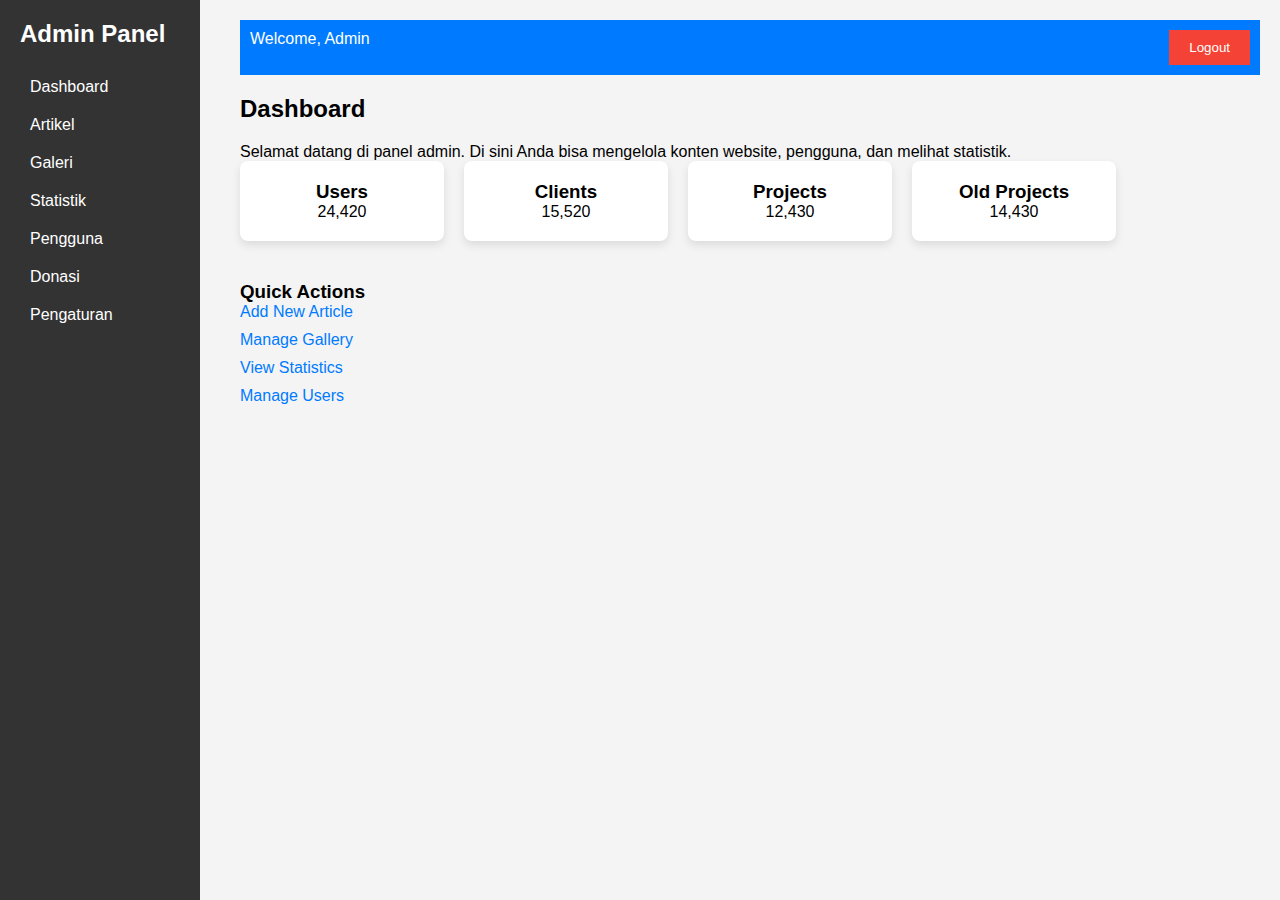
<file: halaman_admin/admin.html>
<!DOCTYPE html>
<html lang="en">
<head>
  <meta charset="UTF-8">
  <meta name="viewport" content="width=device-width, initial-scale=1.0">
  <title>Admin Dashboard</title>
  <link rel="stylesheet" href="admin.css">
</head>
<body>
  <!-- Sidebar Menu -->
  <div class="sidebar">
    <div class="logo">
      <h2>Admin Panel</h2>
    </div>
    <ul>
      <li><a href="#">Dashboard</a></li>
      <li><a href="#">Artikel</a></li>
      <li><a href="#">Galeri</a></li>
      <li><a href="#">Statistik</a></li>
      <li><a href="#">Pengguna</a></li>
      <li><a href="#">Donasi</a></li>
      <li><a href="#">Pengaturan</a></li>
    </ul>
  </div>

  <!-- Main Content -->
  <div class="main-content">
    <!-- Top Bar -->
    <div class="top-bar">
      <span>Welcome, Admin</span>
      <button>Logout</button>
    </div>

    <!-- Dashboard Section -->
    <div class="dashboard">
      <h2>Dashboard</h2>
      <p>Selamat datang di panel admin. Di sini Anda bisa mengelola konten website, pengguna, dan melihat statistik.</p>

      <!-- Statistics Section -->
      <div class="statistics">
        <div class="stat-card">
          <h3>Users</h3>
          <p>24,420</p>
        </div>
        <div class="stat-card">
          <h3>Clients</h3>
          <p>15,520</p>
        </div>
        <div class="stat-card">
          <h3>Projects</h3>
          <p>12,430</p>
        </div>
        <div class="stat-card">
          <h3>Old Projects</h3>
          <p>14,430</p>
        </div>
      </div>

      <!-- Quick Links Section -->
      <div class="quick-links">
        <h3>Quick Actions</h3>
        <ul>
          <li><a href="#">Add New Article</a></li>
          <li><a href="#">Manage Gallery</a></li>
          <li><a href="#">View Statistics</a></li>
          <li><a href="#">Manage Users</a></li>
        </ul>
      </div>

    </div>
  </div>

  <script src="admin.js"></script>
</body>
</html>
</file>
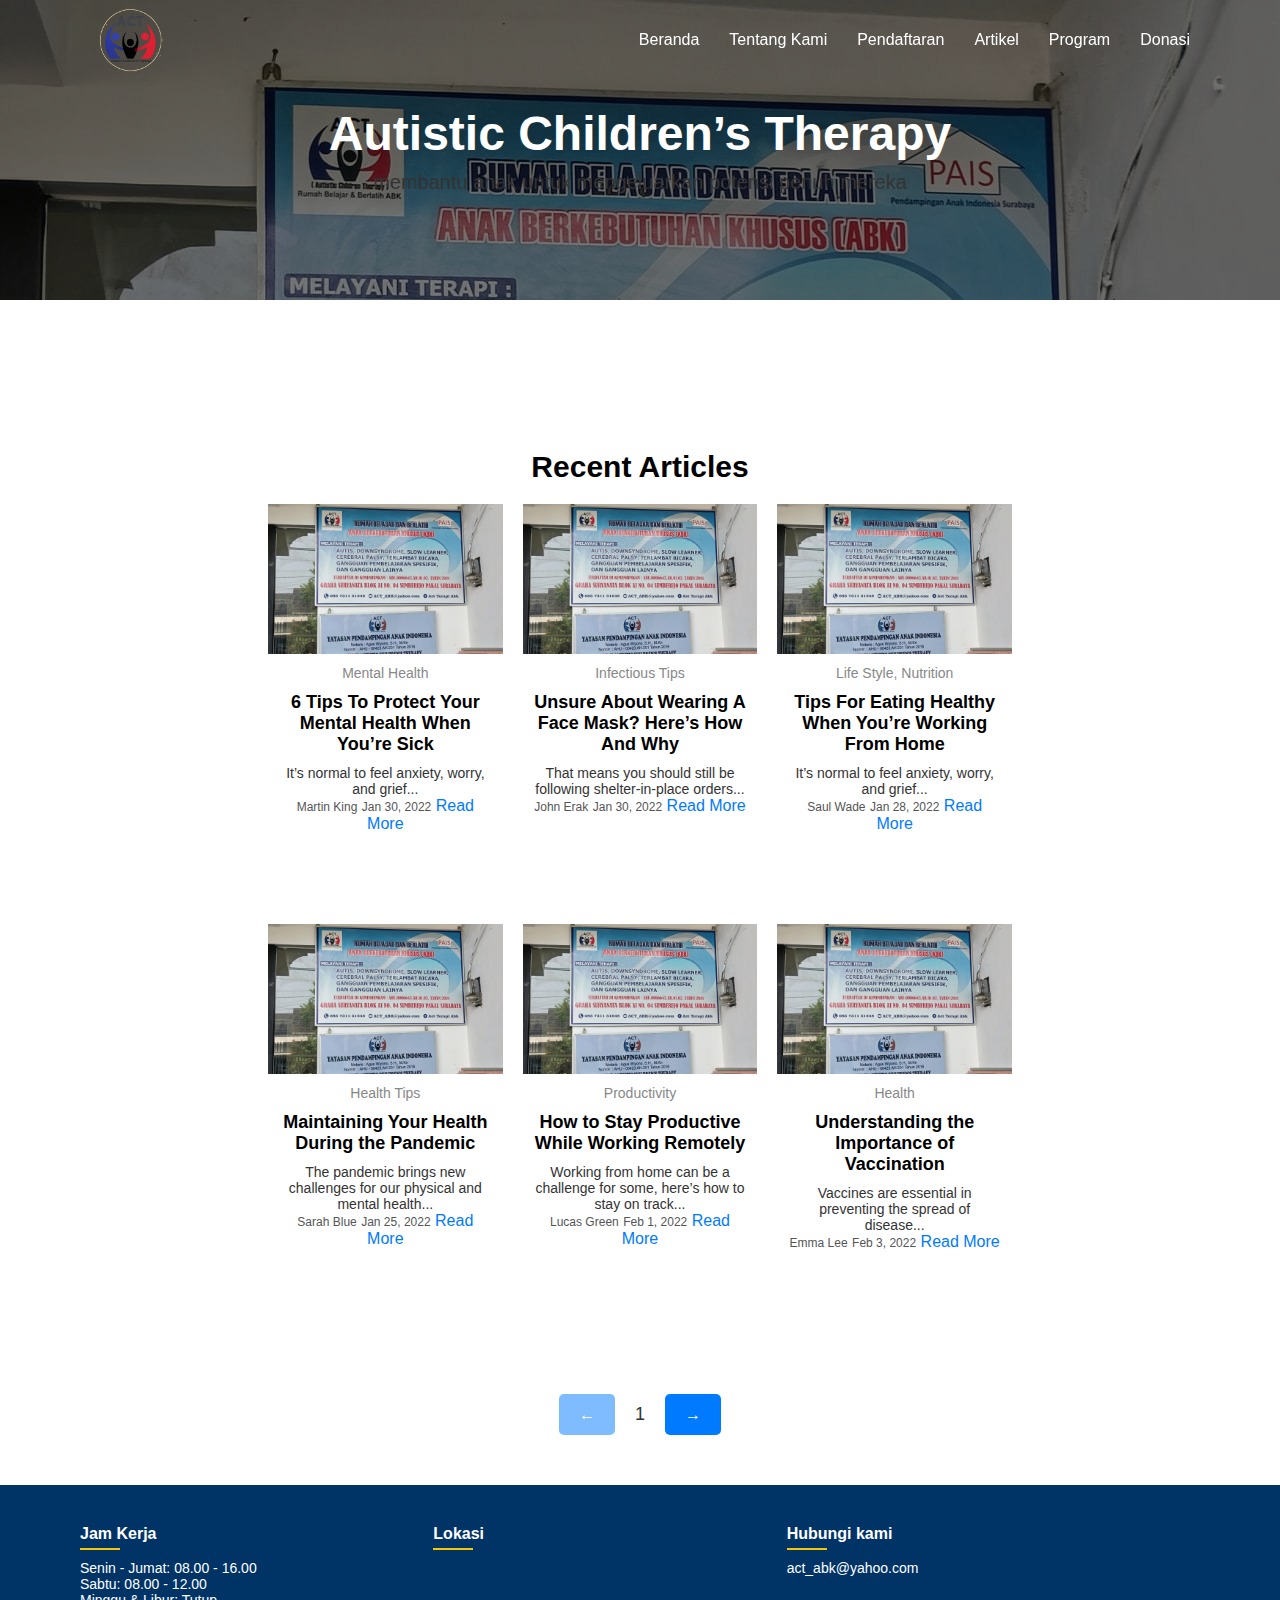
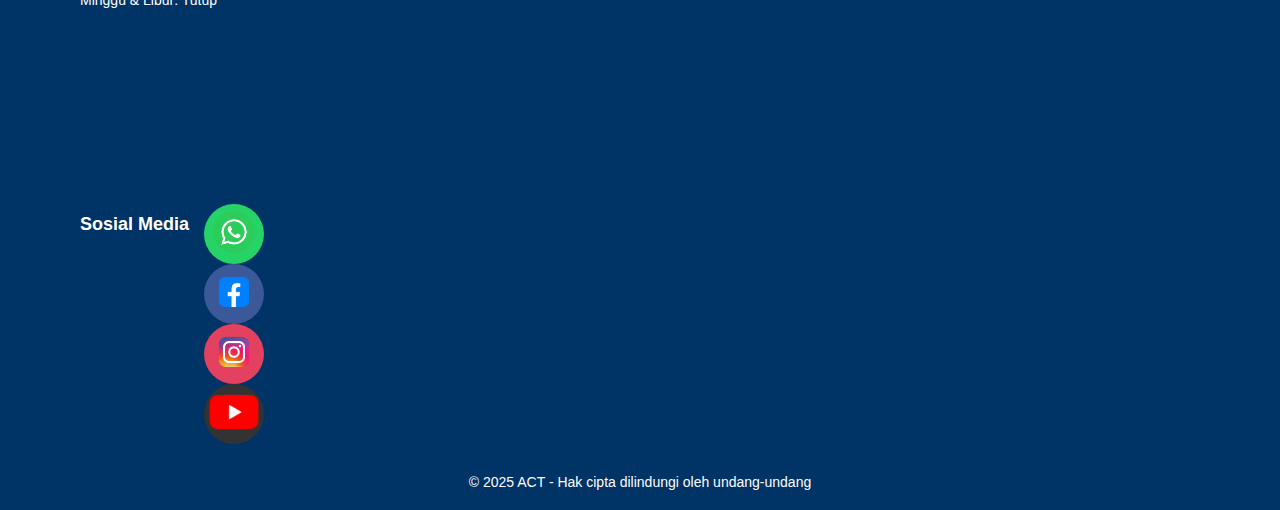
<file: halaman_artikel/artikel.html>
<!DOCTYPE html>
<html lang="en">
<head>
  <meta charset="UTF-8">
  <meta name="viewport" content="width=device-width, initial-scale=1.0">
  <title>ACT - Autistic Children’s Therapy</title>
  <link rel="stylesheet" href="artikel.css">
  <link rel="icon" href="../images/act tab logo.jpg" sizes="36x36" type="image/png">
</head>

<body>
<!-- header Section -->
<header id="header">
  <div class="logo">
    <img src="../images/ACT logo.png" alt="ACT Logo">
  </div>
  <nav>
    <ul>
      <li><a href="../halaman_home/index.html">Beranda</a></li>
      <li>
        <a>Tentang Kami </a>
        <ul class="submenu">
          <li><a href="../halaman_visi misi/visi.html">Visi Misi Tujuan</a></li>
          <li><a href="../halaman_galeri/galeri.html">Galeri</a></li>
        </ul>
      </li>
      <li>
        <a href="">Pendaftaran</a>
        <ul class="submenu">
          <li><a href="../halaman_pendaftaran/pendaftaran_siswa.html">Pendaftaran Siswa Baru (ABK)</a></li>
          <li><a href="../halaman_pendaftaran/pendaftaran_orang_tua.html">Pendaftaran Pelatihan Orang Tua</a></li>
          <li><a href="../halaman_pendaftaran/pendaftaran_guru.html">Pendaftaran Calon Guru</a></li>
        </ul>
      </li>
      <li><a href="#">Artikel</a></li>
      <li><a href="#">Program</a></li>
      <li><a href="../halaman_home/index.html#donation">Donasi</a></li>
    </ul>
  </nav>
</header>



  <!-- banner Section -->
  <main>
    <section class="hero">
      <div class="overlay">
      <h1>Autistic Children’s Therapy</h1>
      <p>membantu anak untuk mengeluarkan potensi penuh mereka</p>
      </div>
    </section>
  </main>


<!-- =artikel Section -->

 <div class="resource-library">
    <h2>Recent Articles</h2>
    <div class="articles-container" id="articles-container">
      <!-- Artikel akan muncul di sini -->
    </div>
   <div class="pagination">
  <button id="prev" onclick="changePage('prev')">←</button>
  <span id="page-number">1</span> <!-- Menampilkan nomor halaman -->
  <button id="next" onclick="changePage('next')">→</button>
</div>

  </div>



<footer>
  <div class="footer-content">

    <!-- Kolom 1 -->
    <div class="footer-column">
      <h3>Jam Kerja</h3>
      <p>Senin - Jumat: 08.00 - 16.00</p>
      <p>Sabtu: 08.00 - 12.00</p>
      <p>Minggu & Libur: Tutup</p>
    </div>

    <!-- Kolom 2 -->
    <div class="footer-column">
      <h3>Lokasi</h3>
     
      <a href="https://maps.app.goo.gl/xReAWSXNdFruMSpG9" target="_blank">
    <iframe src="https://www.google.com/maps/embed?pb=!1m18!1m12!1m3!1d3762.28400289578!2d112.6069557!3d-7.2261326!2m3!1f0!2f0!3f0!3m2!1i1024!2i768!4f13.1!3m3!1m2!1s0x2e7801b9603aa555%3A0x7cb790ef57e23165!2sPusat%20Terapi%20Autis%2FAnak%20Berkebutuhan%20Khusus%20ACT(%20Autistic%20Children&#39;s%20Therapy)%2FYayasan%20PAIS!5e1!3m2!1sid!2sid!4v1749135825834!5m2!1sid!2sid" width="250" height="150" style="border:0;" allowfullscreen="" loading="lazy" referrerpolicy="no-referrer-when-downgrade"></iframe>
  </a>
</div>


    <!-- Kolom 3 -->
    <div class="footer-column">
      <h3>Hubungi kami</h3>
      <p>act_abk@yahoo.com</p>
    </div>
    
    <!-- Ikon Sosial Media: pindah ke luar kolom -->
    <div class="menu_sosial_footer_inline">
      <div class="follow_sosmed">
        <h3>Sosial Media</h3>
      </div>
    <div class="menu_sosial_footer_inline_flex">
      <div class="icon_sosial_footer whatsapp">
        <a href="https://api.whatsapp.com/send/?phone=6285731151648&text&type=phone_number&app_absent=0">
          <img src="../images/whatsapp logo.png" alt="WhatsApp">
        </a>
      </div>
      <div class="icon_sosial_footer facebook">
        <a href="https://web.facebook.com/act.abk?mibextid=ZbWKwL&_rdc=1&_rdr#">
          <img src="../images/facebook logo.png" alt="Facebook">
        </a>
      </div>
      <div class="icon_sosial_footer instagram">
        <a href="https://www.instagram.com/act_terapiabksurabaya/">
          <img src="../images/instagram logo.png" alt="Instagram">
        </a>
      </div>
      <div class="icon_sosial_footer youtube">
        <a href="https://www.youtube.com/@terapiautisact6504">
          <img src="../images/youtube logo.png" alt="Youtube">
        </a>
        </div>
      </div>
    </div>

  </div>

  <!-- Copyright -->
  <div class="footer-text-center">
    <p>© 2025 ACT - Hak cipta dilindungi oleh undang-undang</p>
  </div>
</footer>

  <script src="artikel.js"></script>
</body>
</html>
</file>
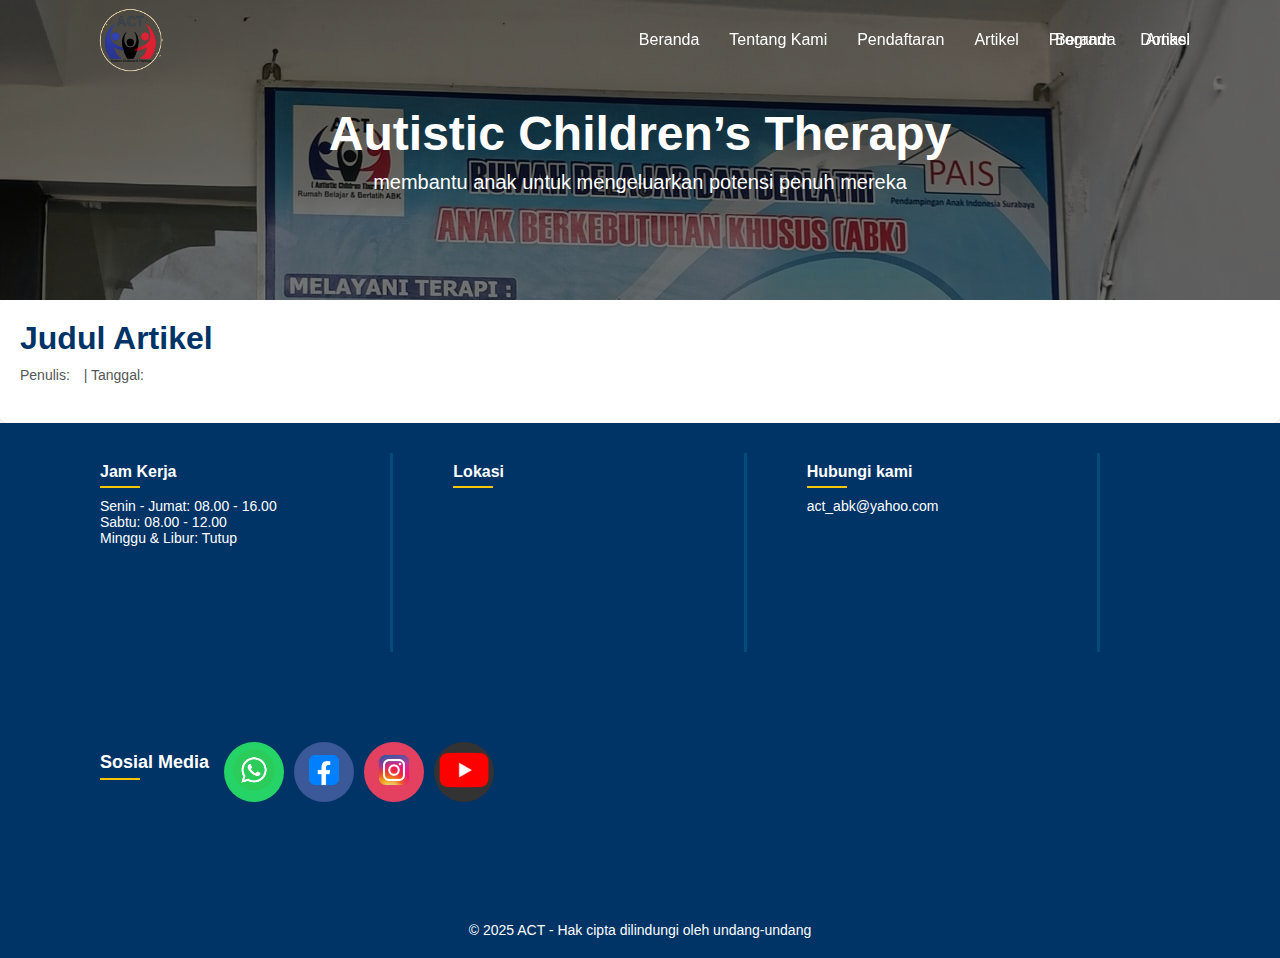
<file: halaman_artikel/artikel2.html>
<!DOCTYPE html>
<html lang="en">
<head>
  <meta charset="UTF-8">
  <meta name="viewport" content="width=device-width, initial-scale=1.0">
  <title>ACT - Autistic Children’s Therapy</title>
  <link rel="stylesheet" href="artikel2.css">
  <link rel="icon" href="../images/act tab logo.jpg" sizes="36x36" type="image/png">
</head>

<body>
<!-- header Section -->
<header id="header">
  <div class="logo">
    <img src="../images/ACT logo.png" alt="ACT Logo">
  </div>
  <nav>
    <ul>
      <li><a href="../halaman_home/index.html">Beranda</a></li>
      <li>
        <a>Tentang Kami </a>
        <ul class="submenu">
          <li><a href="../halaman_visi misi/visi.html">Visi Misi Tujuan</a></li>
          <li><a href="../halaman_galeri/galeri.html">Galeri</a></li>
        </ul>
      </li>
      <li>
        <a href="">Pendaftaran</a>
        <ul class="submenu">
          <li><a href="../halaman_pendaftaran/pendaftaran_siswa.html">Pendaftaran Siswa Baru (ABK)</a></li>
          <li><a href="../halaman_pendaftaran/pendaftaran_orang_tua.html">Pendaftaran Pelatihan Orang Tua</a></li>
          <li><a href="../halaman_pendaftaran/pendaftaran_guru.html">Pendaftaran Calon Guru</a></li>
        </ul>
      </li>
      <li><a href="#">Artikel</a></li>
      <li><a href="#">Program</a></li>
      <li><a href="../halaman_home/index.html#donation">Donasi</a></li>
    </ul>
  </nav>
</header>



  <!-- banner Section -->
  <main>
    <section class="hero">
      <div class="overlay">
      <h1>Autistic Children’s Therapy</h1>
      <p>membantu anak untuk mengeluarkan potensi penuh mereka</p>
      </div>
    </section>
  </main>

<!DOCTYPE html>
<html lang="id">
<head>
  <meta charset="UTF-8">
  <meta name="viewport" content="width=device-width, initial-scale=1.0">
  <title>Artikel Detail</title>
  <link rel="stylesheet" href="artikel.css">
</head>
<body>

  <!-- header Section -->
  <header id="header">
    <div class="logo">
      <img src="../images/ACT logo.png" alt="ACT Logo">
    </div>
    <nav>
      <ul>
        <li><a href="../halaman_home/index.html">Beranda</a></li>
        <li><a href="#">Artikel</a></li>
      </ul>
    </nav>
  </header>





    <main>
    <div class="container">
      <section class="article-detail">
        <h1 id="article-title">Judul Artikel</h1>
        <div class="article-meta">
          <span id="article-author">Penulis: </span> | <span id="article-date">Tanggal: </span>
        </div>
        <div id="article-content">
          <!-- Konten artikel lengkap akan tampil di sini -->
        </div>
      </section>
    </div>
  </main>














  <footer>
  <div class="footer-content">

    <!-- Kolom 1 -->
    <div class="footer-column">
      <h3>Jam Kerja</h3>
      <p>Senin - Jumat: 08.00 - 16.00</p>
      <p>Sabtu: 08.00 - 12.00</p>
      <p>Minggu & Libur: Tutup</p>
    </div>

    <!-- Kolom 2 -->
    <div class="footer-column">
      <h3>Lokasi</h3>
     
      <a href="https://maps.app.goo.gl/xReAWSXNdFruMSpG9" target="_blank">
    <iframe src="https://www.google.com/maps/embed?pb=!1m18!1m12!1m3!1d3762.28400289578!2d112.6069557!3d-7.2261326!2m3!1f0!2f0!3f0!3m2!1i1024!2i768!4f13.1!3m3!1m2!1s0x2e7801b9603aa555%3A0x7cb790ef57e23165!2sPusat%20Terapi%20Autis%2FAnak%20Berkebutuhan%20Khusus%20ACT(%20Autistic%20Children&#39;s%20Therapy)%2FYayasan%20PAIS!5e1!3m2!1sid!2sid!4v1749135825834!5m2!1sid!2sid" width="250" height="150" style="border:0;" allowfullscreen="" loading="lazy" referrerpolicy="no-referrer-when-downgrade"></iframe>
  </a>
</div>


    <!-- Kolom 3 -->
    <div class="footer-column">
      <h3>Hubungi kami</h3>
      <p>act_abk@yahoo.com</p>
    </div>
    
    <!-- Ikon Sosial Media: pindah ke luar kolom -->
    <div class="menu_sosial_footer_inline">
      <div class="follow_sosmed">
        <h3>Sosial Media</h3>
      </div>
    <div class="menu_sosial_footer_inline_flex">
      <div class="icon_sosial_footer whatsapp">
        <a href="https://api.whatsapp.com/send/?phone=6285731151648&text&type=phone_number&app_absent=0">
          <img src="../images/whatsapp logo.png" alt="WhatsApp">
        </a>
      </div>
      <div class="icon_sosial_footer facebook">
        <a href="https://web.facebook.com/act.abk?mibextid=ZbWKwL&_rdc=1&_rdr#">
          <img src="../images/facebook logo.png" alt="Facebook">
        </a>
      </div>
      <div class="icon_sosial_footer instagram">
        <a href="https://www.instagram.com/act_terapiabksurabaya/">
          <img src="../images/instagram logo.png" alt="Instagram">
        </a>
      </div>
      <div class="icon_sosial_footer youtube">
        <a href="https://www.youtube.com/@terapiautisact6504">
          <img src="../images/youtube logo.png" alt="Youtube">
        </a>
        </div>
      </div>
    </div>

  </div>

  <!-- Copyright -->
  <div class="footer-text-center">
    <p>© 2025 ACT - Hak cipta dilindungi oleh undang-undang</p>
  </div>
</footer>

  <script src="artikel2.js"></script>
</body>
</html>
</file>
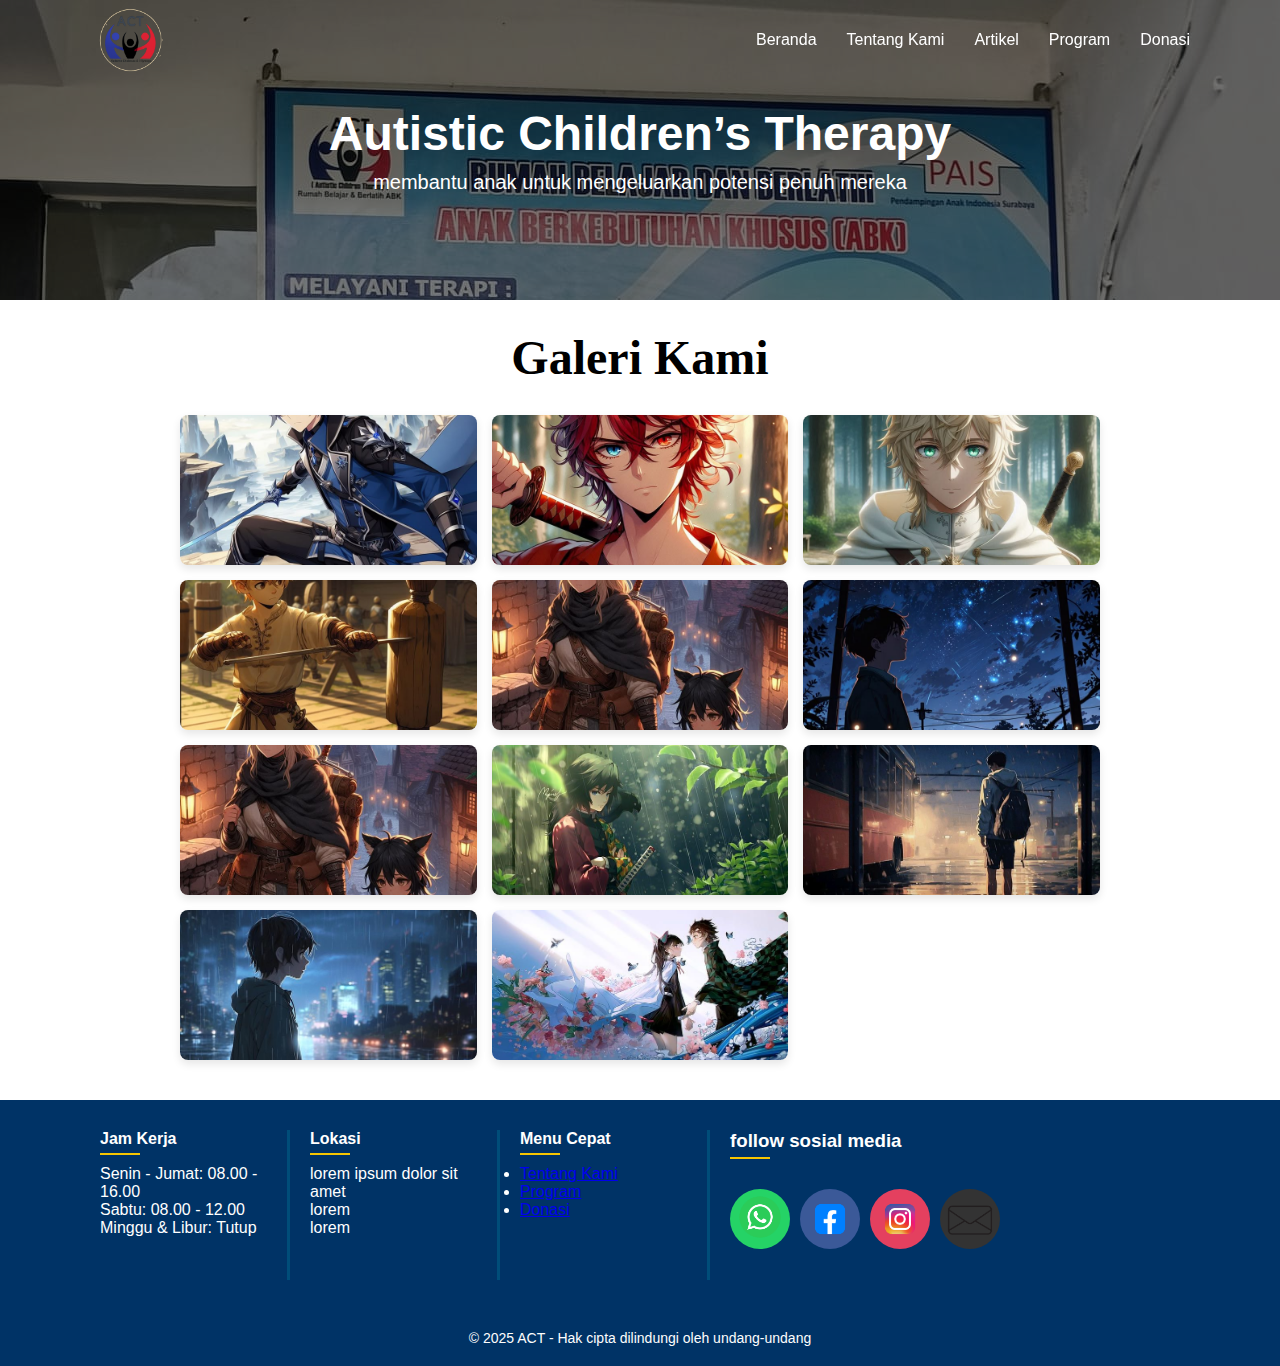
<file: halaman_galeri/galeri.html>
<!DOCTYPE html>
<html lang="en">
<head>
  <meta charset="UTF-8">
  <meta name="viewport" content="width=device-width, initial-scale=1.0">
  <title>ACT - Autistic Children’s Therapy</title>
  <link rel="stylesheet" href="galeri.css">
</head>

<body>
<!-- header Section -->
<header id="header">
  <div class="logo">
    <img src="../images/ACT logo.png" alt="ACT Logo">
  </div>
  <nav>
    <ul>
      <li><a href="../halaman_home/index.html">Beranda</a></li>
      <li>
        <a href="#">Tentang Kami</a>
        <ul class="submenu">
          <li><a href="#">Visi Misi Tujuan</a></li>
          <li><a href="#">Galeri</a></li>
        </ul>
      </li>
      <li><a href="../halaman_artikel/artikel.html">Artikel</a></li>
      <li><a href="#">Program</a></li>
      <li><a href="../halaman_home/index.html#donation">Donasi</a></li>
    </ul>
  </nav>
</header>

<!-- banner Section -->
  <main>
    <section class="hero">
      <div class="overlay">
      <h1>Autistic Children’s Therapy</h1>
      <p>membantu anak untuk mengeluarkan potensi penuh mereka</p>
      </div>
    </section>
  </main>

  

<!-- Gambar Utama dengan Overlay -->

<div class="navbutton">
<button class="close-btn">X</button>  <!-- Tombol X untuk menutup gambar dan overlay -->
  <div class="image-navigation">
    <button id="prev-btn" class="nav-btn">←</button>
    <button id="next-btn" class="nav-btn">→</button>
  </div>
</div>

<div class="image-overlay" style="display: none;"></div> 

<div class="main-image" style="display: none;">
  <img id="large-image" src="tesfoto/foto1.jpg" alt="Main Image">
</div>


<div class="galeri-kami"><h2>Galeri Kami</h2></div>
<!-- Thumbnail Galeri -->
<div class="thumbnail-gallery">

  <img src="tesfoto/foto1.jpg" alt="Thumbnail 1" class="thumbnail" data-index="0">
  <img src="tesfoto/foto2.jpg" alt="Thumbnail 2" class="thumbnail" data-index="1">
  <img src="tesfoto/foto3.jpg" alt="Thumbnail 3" class="thumbnail" data-index="2">
  <img src="tesfoto/foto4.jpg" alt="Thumbnail 4" class="thumbnail" data-index="3">
  <img src="tesfoto/foto5.jpg" alt="Thumbnail 5" class="thumbnail" data-index="4">
  <img src="tesfoto/Lfoto1.jpg" alt="Thumbnail 6" class="thumbnail" data-index="5">
  <img src="tesfoto/foto5.jpg" alt="Thumbnail 7" class="thumbnail" data-index="6">
  <img src="tesfoto/Lfoto2.jpg" alt="Thumbnail 8" class="thumbnail" data-index="7">
  <img src="tesfoto/Lfoto3.jpg" alt="Thumbnail 9" class="thumbnail" data-index="8">
  <img src="tesfoto/Lfoto4.jpg" alt="Thumbnail 10" class="thumbnail" data-index="9">
  <img src="tesfoto/Lfoto5.jpg" alt="Thumbnail 11" class="thumbnail" data-index="10">
</div>





      <!-- Tambahkan lebih banyak thumbnail jika perlu -->
    </div>
  </div>
</section>







  <footer>
  <div class="footer-content">

    <!-- Kolom 1 -->
    <div class="footer-column">
      <h3>Jam Kerja</h3>
      <p>Senin - Jumat: 08.00 - 16.00</p>
      <p>Sabtu: 08.00 - 12.00</p>
      <p>Minggu & Libur: Tutup</p>
    </div>

    <!-- Kolom 2 -->
    <div class="footer-column">
      <h3>Lokasi</h3>
      <p>lorem ipsum dolor sit amet</p>
      <p>lorem </p>
      <p>lorem</p>
    </div>

    <!-- Kolom 3 -->
    <div class="footer-column">
      <h3>Menu Cepat</h3>
      <ul>
        <li><a href="#">Tentang Kami</a></li>
        <li><a href="#">Program</a></li>
        <li><a href="#">Donasi</a></li>
      </ul>
    </div>

    <!-- Ikon Sosial Media: pindah ke luar kolom -->
    <div class="menu_sosial_footer_inline">
      <div class="follow_sosmed">
        <h3>follow sosial media</h3>
      </div>
    <div class="menu_sosial_footer_inline_flex">
      <div class="icon_sosial_footer whatsapp">
        <a href="#"><img src="../images/whatsapp logo.png" alt="WhatsApp"></a>
      </div>
      <div class="icon_sosial_footer facebook">
        <img src="../images/facebook logo.png" alt="Facebook">
      </div>
      <div class="icon_sosial_footer instagram">
        <img src="../images/instagram logo.png" alt="Instagram">
      </div>
      <div class="icon_sosial_footer email">
        <img src="../images/email logo.png" alt="Email">
        </div>
      </div>
    </div>

  </div>

  <!-- Copyright -->
  <div class="footer-text-center">
    <p>© 2025 ACT - Hak cipta dilindungi oleh undang-undang</p>
  </div>
</footer>

  <script src="galeri.js"></script>
</body>
</html>
</file>
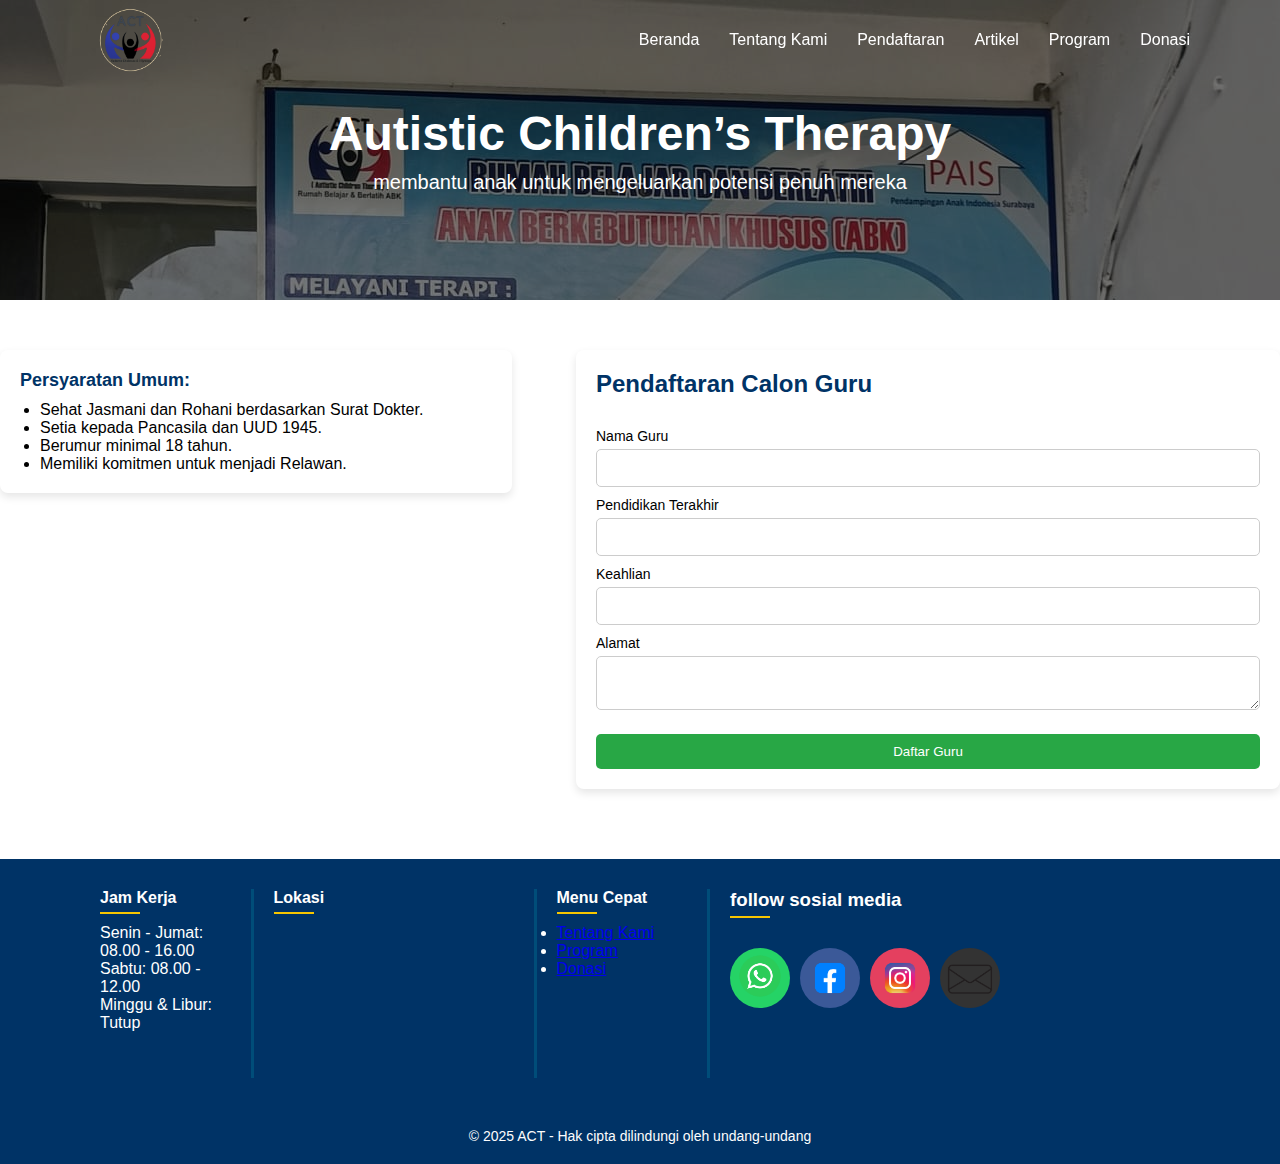
<file: halaman_pendaftaran/pendaftaran_guru.html>
<!DOCTYPE html>
<html lang="en">
<head>
  <meta charset="UTF-8">
  <meta name="viewport" content="width=device-width, initial-scale=1.0">
  <title>ACT - Autistic Children’s Therapy</title>
  <link rel="stylesheet" href="pendaftaran.css">
  <link rel="icon" href="../images/ACT logo.png" sizes="36x36" type="image/png">
</head>

<body>
<!-- header Section -->
<header id="header">
  <div class="logo">
    <img src="../images/ACT logo.png" alt="ACT Logo">
  </div>
  <nav>
    <ul>
      <li><a href="../halaman_home/index.html">Beranda</a></li>
      <li>
        <a>Tentang Kami </a>
        <ul class="submenu">
          <li><a href="../halaman_visi misi/visi.html">Visi Misi Tujuan</a></li>
          <li><a href="../halaman_galeri/galeri.html">Galeri</a></li>
        </ul>
      </li>
      <li>
        <a>Pendaftaran</a>
        <ul class="submenu">
          <li><a href="pendaftaran_siswa.html">Pendaftaran Siswa Baru (ABK)</a></li>
          <li><a href="pendaftaran_orang_tua.html">Pendaftaran Pelatihan Orang Tua</a></li>
          <li><a href="#">Pendaftaran Calon Guru</a></li>
        </ul>
      </li>
      <li><a href="../halaman_artikel/artikel.html">Artikel</a></li>
      <li><a href="#">Program</a></li>
      <li><a href="../halaman_home/index.html#donation">Donasi</a></li>
    </ul>
  </nav>
</header>



  <!-- banner Section -->
  <main>
    <section class="hero">
      <div class="overlay">
      <h1>Autistic Children’s Therapy</h1>
      <p>membantu anak untuk mengeluarkan potensi penuh mereka</p>
      </div>
    </section>
  </main>







  <section class="pendaftaran">
    <div class="container">
      <!-- Kolom Persyaratan -->
      <div class="persyaratan">
        <h3>Persyaratan Umum:</h3>
        <ul>
          <li>Sehat Jasmani dan Rohani berdasarkan Surat Dokter.</li>
          <li>Setia kepada Pancasila dan UUD 1945.</li>
          <li>Berumur minimal 18 tahun.</li>
          <li>Memiliki komitmen untuk menjadi Relawan.</li>
        </ul>
      </div>

      <!-- Kolom Formulir Pendaftaran Calon Guru -->
      <div class="form-pendaftaran">
        <h2>Pendaftaran Calon Guru</h2>
        <form action="/submit-pendaftaran-guru" method="POST">
          <label for="nama-guru">Nama Guru</label>
          <input type="text" id="nama-guru" name="nama-guru" required>

          <label for="pendidikan-guru">Pendidikan Terakhir</label>
          <input type="text" id="pendidikan-guru" name="pendidikan-guru" required>

          <label for="keahlian-guru">Keahlian</label>
          <input type="text" id="keahlian-guru" name="keahlian-guru" required>

          <label for="alamat-guru">Alamat</label>
          <textarea id="alamat-guru" name="alamat-guru" required></textarea>

          <button type="submit">Daftar Guru</button>
        </form>
      </div>
    </div>
  </section>




<footer>
  <div class="footer-content">

    <!-- Kolom 1 -->
    <div class="footer-column">
      <h3>Jam Kerja</h3>
      <p>Senin - Jumat: 08.00 - 16.00</p>
      <p>Sabtu: 08.00 - 12.00</p>
      <p>Minggu & Libur: Tutup</p>
    </div>

    <!-- Kolom 2 -->
      <div class="footer-column">
      <h3>Lokasi</h3>
     
      <a href="https://maps.app.goo.gl/xReAWSXNdFruMSpG9" target="_blank">
    <iframe src="https://www.google.com/maps/embed?pb=!1m18!1m12!1m3!1d3762.28400289578!2d112.6069557!3d-7.2261326!2m3!1f0!2f0!3f0!3m2!1i1024!2i768!4f13.1!3m3!1m2!1s0x2e7801b9603aa555%3A0x7cb790ef57e23165!2sPusat%20Terapi%20Autis%2FAnak%20Berkebutuhan%20Khusus%20ACT(%20Autistic%20Children&#39;s%20Therapy)%2FYayasan%20PAIS!5e1!3m2!1sid!2sid!4v1749135825834!5m2!1sid!2sid" width="250" height="150" style="border:0;" allowfullscreen="" loading="lazy" referrerpolicy="no-referrer-when-downgrade"></iframe>
  </a>
</div>

    <!-- Kolom 3 -->
    <div class="footer-column">
      <h3>Menu Cepat</h3>
      <ul>
        <li><a href="#">Tentang Kami</a></li>
        <li><a href="#">Program</a></li>
        <li><a href="#">Donasi</a></li>
      </ul>
    </div>

    <!-- Ikon Sosial Media: pindah ke luar kolom -->
    <div class="menu_sosial_footer_inline">
      <div class="follow_sosmed">
        <h3>follow sosial media</h3>
      </div>
    <div class="menu_sosial_footer_inline_flex">
      <div class="icon_sosial_footer whatsapp">
        <a href="#"><img src="../images/whatsapp logo.png" alt="WhatsApp"></a>
      </div>
      <div class="icon_sosial_footer facebook">
        <img src="../images/facebook logo.png" alt="Facebook">
      </div>
      <div class="icon_sosial_footer instagram">
        <img src="../images/instagram logo.png" alt="Instagram">
      </div>
      <div class="icon_sosial_footer email">
        <img src="../images/email logo.png" alt="Email">
        </div>
      </div>
    </div>

  </div>

  <!-- Copyright -->
  <div class="footer-text-center">
    <p>© 2025 ACT - Hak cipta dilindungi oleh undang-undang</p>
  </div>
</footer>

  <script src="pendaftaran.js"></script>
</body>
</html>
</file>
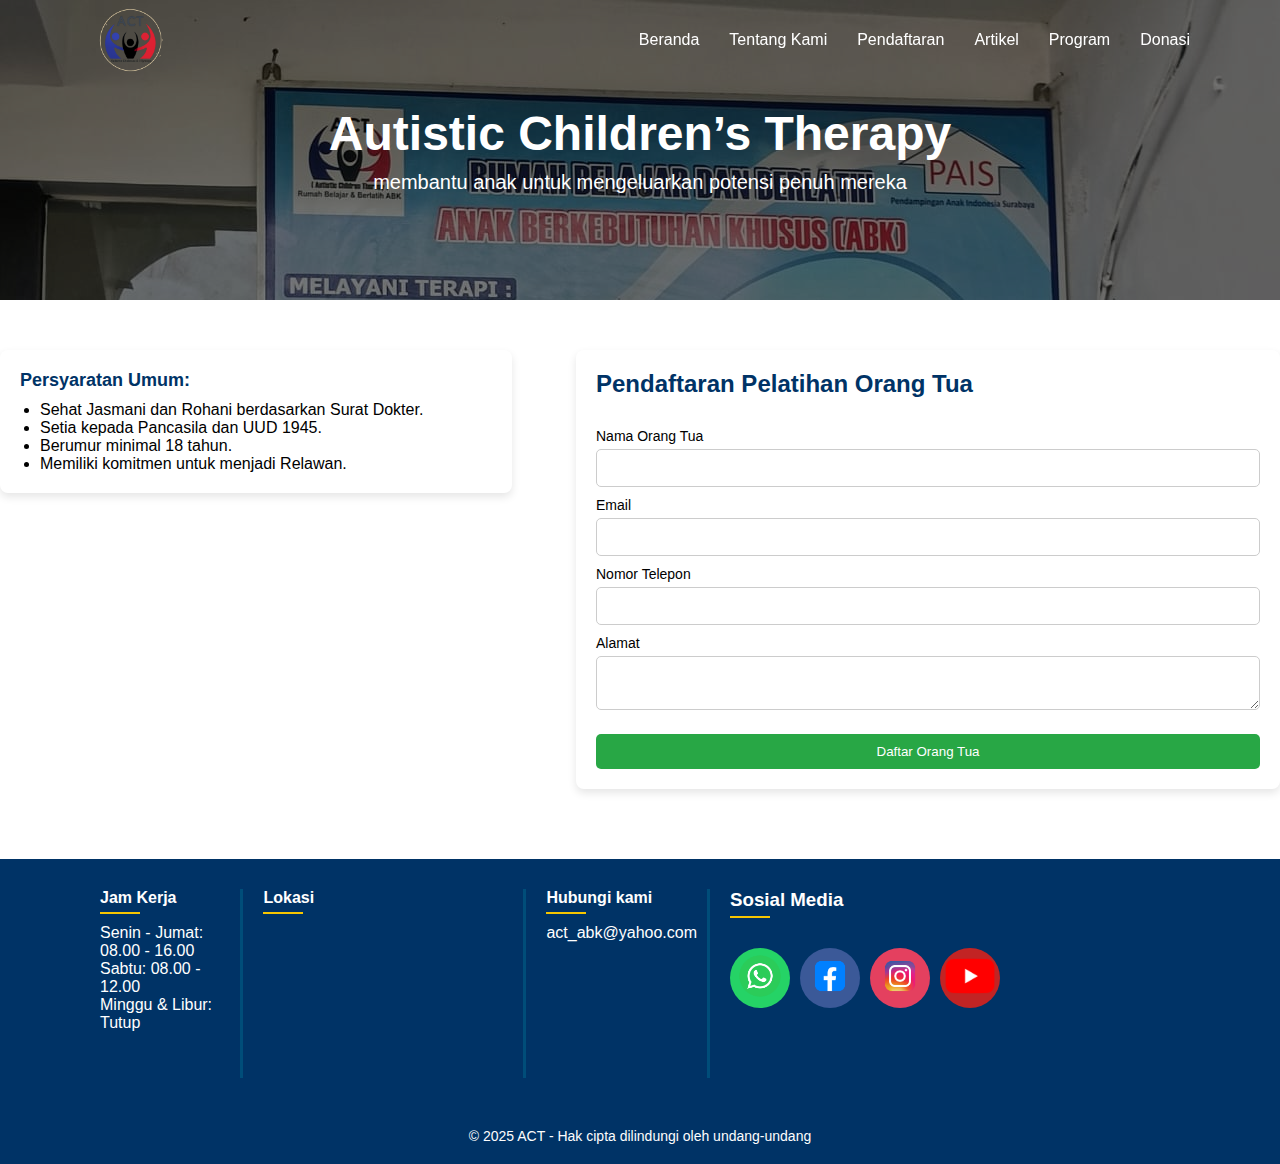
<file: halaman_pendaftaran/pendaftaran_orang_tua.html>
<!DOCTYPE html>
<html lang="en">
<head>
  <meta charset="UTF-8">
  <meta name="viewport" content="width=device-width, initial-scale=1.0">
  <title>ACT - Autistic Children’s Therapy</title>
  <link rel="stylesheet" href="pendaftaran.css">
  <link rel="icon" href="../images/act tab logo.jpg" sizes="36x36" type="image/png">
</head>

<body>
<!-- header Section -->
<header id="header">
  <div class="logo">
    <img src="../images/ACT logo.png" alt="ACT Logo">
  </div>
  <nav>
    <ul>
      <li><a href="../halaman_home/index.html">Beranda</a></li>
      <li>
        <a>Tentang Kami </a>
        <ul class="submenu">
          <li><a href="../halaman_visi misi/visi.html">Visi Misi Tujuan</a></li>
          <li><a href="../halaman_galeri/galeri.html">Galeri</a></li>
        </ul>
      </li>
      <li>
        <a>Pendaftaran</a>
        <ul class="submenu">
          <li><a href="pendaftaran_siswa.html">Pendaftaran Siswa Baru (ABK)</a></li>
          <li><a href="#">Pendaftaran Pelatihan Orang Tua</a></li>
          <li><a href="pendaftaran_guru.html">Pendaftaran Calon Guru</a></li>
        </ul>
      </li>
      <li><a href="../halaman_artikel/artikel.html">Artikel</a></li>
      <li><a href="#">Program</a></li>
      <li><a href="#donation">Donasi</a></li>
    </ul>
  </nav>
</header>



  <!-- banner Section -->
  <main>
    <section class="hero">
      <div class="overlay">
      <h1>Autistic Children’s Therapy</h1>
      <p>membantu anak untuk mengeluarkan potensi penuh mereka</p>
      </div>
    </section>
  </main>






  <section class="pendaftaran">
    <div class="container">
      <!-- Kolom Persyaratan -->
      <div class="persyaratan">
        <h3>Persyaratan Umum:</h3>
        <ul>
          <li>Sehat Jasmani dan Rohani berdasarkan Surat Dokter.</li>
          <li>Setia kepada Pancasila dan UUD 1945.</li>
          <li>Berumur minimal 18 tahun.</li>
          <li>Memiliki komitmen untuk menjadi Relawan.</li>
        </ul>
      </div>

      <!-- Kolom Formulir Pendaftaran Orang Tua -->
      <div class="form-pendaftaran">
        <h2>Pendaftaran Pelatihan Orang Tua</h2>
        <form action="/submit-pendaftaran-orang-tua" method="POST">
          <label for="nama-ortu">Nama Orang Tua</label>
          <input type="text" id="nama-ortu" name="nama-ortu" required>

          <label for="email-ortu">Email</label>
          <input type="email" id="email-ortu" name="email-ortu" required>

          <label for="telepon-ortu">Nomor Telepon</label>
          <input type="tel" id="telepon-ortu" name="telepon-ortu" required>

          <label for="alamat-ortu">Alamat</label>
          <textarea id="alamat-ortu" name="alamat-ortu" required></textarea>

          <button type="submit">Daftar Orang Tua</button>
        </form>
      </div>
    </div>
  </section>





<footer>
  <div class="footer-content">

    <!-- Kolom 1 -->
    <div class="footer-column">
      <h3>Jam Kerja</h3>
      <p>Senin - Jumat: 08.00 - 16.00</p>
      <p>Sabtu: 08.00 - 12.00</p>
      <p>Minggu & Libur: Tutup</p>
    </div>

    <!-- Kolom 2 -->
    <div class="footer-column">
      <h3>Lokasi</h3>
     
      <a href="https://maps.app.goo.gl/xReAWSXNdFruMSpG9" target="_blank">
    <iframe src="https://www.google.com/maps/embed?pb=!1m18!1m12!1m3!1d3762.28400289578!2d112.6069557!3d-7.2261326!2m3!1f0!2f0!3f0!3m2!1i1024!2i768!4f13.1!3m3!1m2!1s0x2e7801b9603aa555%3A0x7cb790ef57e23165!2sPusat%20Terapi%20Autis%2FAnak%20Berkebutuhan%20Khusus%20ACT(%20Autistic%20Children&#39;s%20Therapy)%2FYayasan%20PAIS!5e1!3m2!1sid!2sid!4v1749135825834!5m2!1sid!2sid" width="250" height="150" style="border:0;" allowfullscreen="" loading="lazy" referrerpolicy="no-referrer-when-downgrade"></iframe>
  </a>
</div>


    <!-- Kolom 3 -->
    <div class="footer-column">
      <h3>Hubungi kami</h3>
      <p>act_abk@yahoo.com</p>
    </div>
    
    <!-- Ikon Sosial Media: pindah ke luar kolom -->
    <div class="menu_sosial_footer_inline">
      <div class="follow_sosmed">
        <h3>Sosial Media</h3>
      </div>
    <div class="menu_sosial_footer_inline_flex">
      <div class="icon_sosial_footer whatsapp">
        <a href="https://api.whatsapp.com/send/?phone=6285731151648&text&type=phone_number&app_absent=0">
          <img src="../images/whatsapp logo.png" alt="WhatsApp">
        </a>
      </div>
      <div class="icon_sosial_footer facebook">
        <a href="https://web.facebook.com/act.abk?mibextid=ZbWKwL&_rdc=1&_rdr#">
          <img src="../images/facebook logo.png" alt="Facebook">
        </a>
      </div>
      <div class="icon_sosial_footer instagram">
        <a href="https://www.instagram.com/act_terapiabksurabaya/">
          <img src="../images/instagram logo.png" alt="Instagram">
        </a>
      </div>
      <div class="icon_sosial_footer youtube">
        <a href="https://www.youtube.com/@terapiautisact6504">
          <img src="../images/youtube logo.png" alt="Youtube">
        </a>
        </div>
      </div>
    </div>

  </div>

  <!-- Copyright -->
  <div class="footer-text-center">
    <p>© 2025 ACT - Hak cipta dilindungi oleh undang-undang</p>
  </div>
</footer>

  <script src="pendaftaran.js"></script>
</body>
</html>
</file>
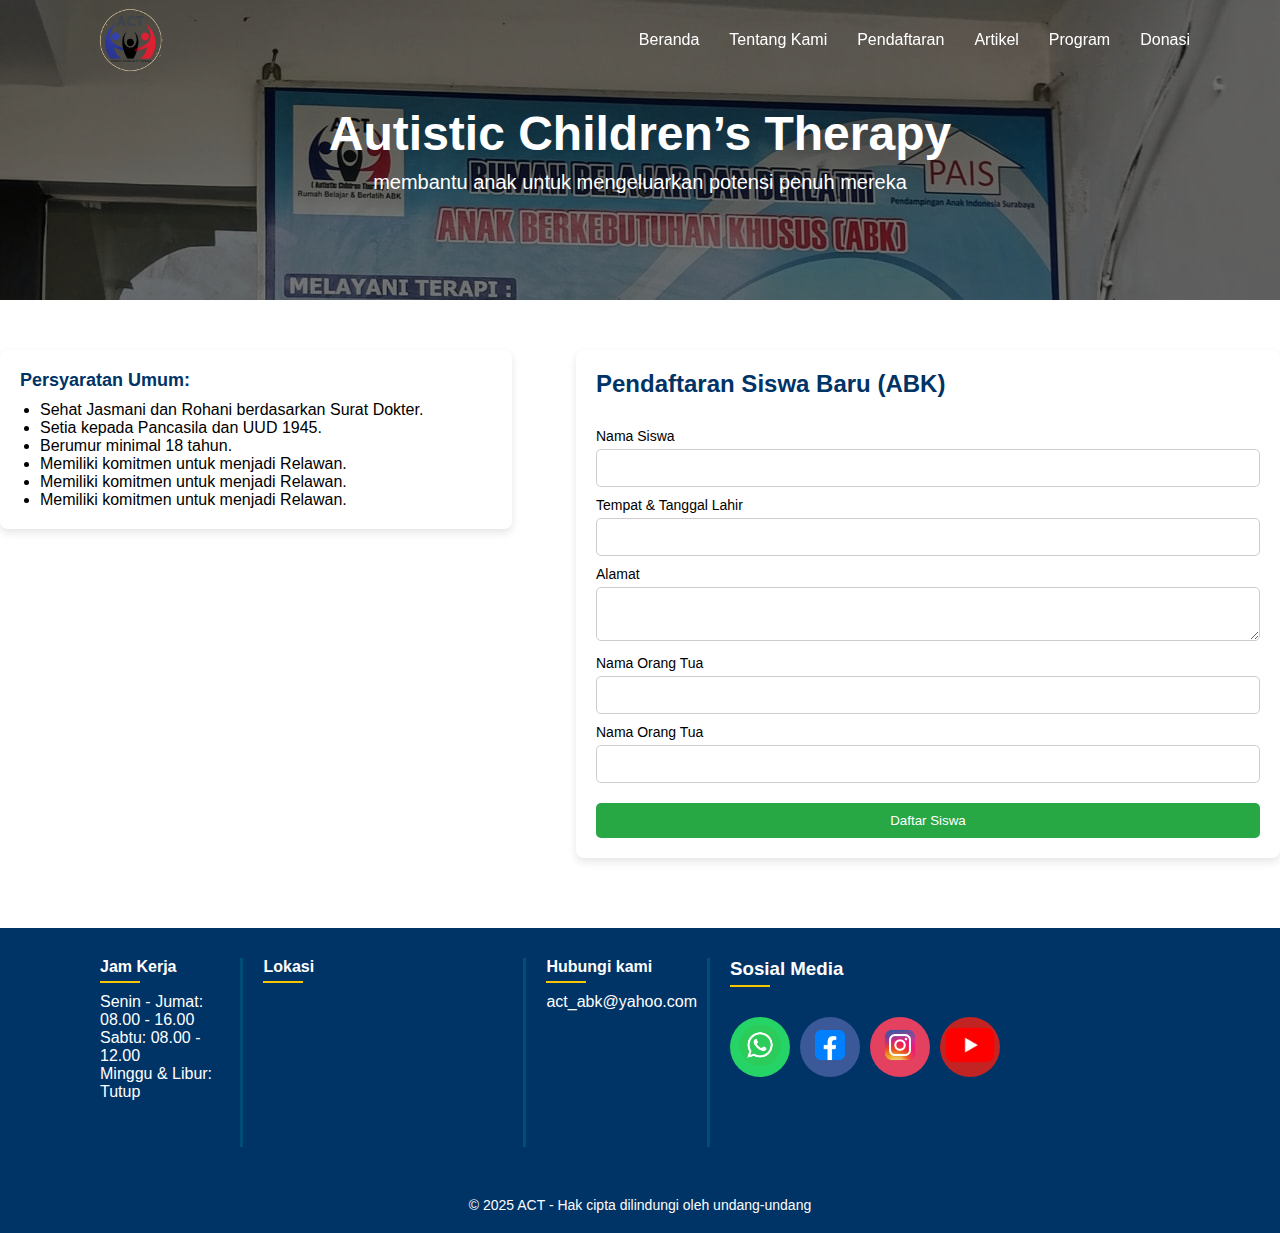
<file: halaman_pendaftaran/pendaftaran_siswa.html>
<!DOCTYPE html>
<html lang="en">
<head>
  <meta charset="UTF-8">
  <meta name="viewport" content="width=device-width, initial-scale=1.0">
  <title>ACT - Autistic Children’s Therapy</title>
  <link rel="stylesheet" href="pendaftaran.css">
  <link rel="icon" href="../images/act tab logo.jpg" sizes="36x36" type="image/png">
</head>

<body>
<!-- header Section -->
<header id="header">
  <div class="logo">
    <img src="../images/ACT logo.png" alt="ACT Logo">
  </div>
  <nav>
    <ul>
      <li><a href="../halaman_home/index.html">Beranda</a></li>
      <li>
        <a>Tentang Kami </a>
        <ul class="submenu">
          <li><a href="#">Visi Misi Tujuan</a></li>
          <li><a href="../halaman_galeri/galeri.html">Galeri</a></li>
        </ul>
      </li>
      <li>
        <a>Pendaftaran</a>
        <ul class="submenu">
          <li><a href="#">Pendaftaran Siswa Baru (ABK)</a></li>
          <li><a href="pendaftaran_orang_tua.html">Pendaftaran Pelatihan Orang Tua</a></li>
          <li><a href="pendaftaran_guru.html">Pendaftaran Calon Guru</a></li>
        </ul>
      </li>
      <li><a href="../halaman_artikel/artikel.html">Artikel</a></li>
      <li><a href="#">Program</a></li>
      <li><a href="../halaman_home/index.html#donation">Donasi</a></li>
    </ul>
  </nav>
</header>



  <!-- banner Section -->
  <main>
    <section class="hero">
      <div class="overlay">
      <h1>Autistic Children’s Therapy</h1>
      <p>membantu anak untuk mengeluarkan potensi penuh mereka</p>
      </div>
    </section>
  </main>






  <section class="pendaftaran">
    <div class="container">
      <!-- Kolom Persyaratan -->
      <div class="persyaratan">
        <h3>Persyaratan Umum:</h3>
        <ul>
          <li>Sehat Jasmani dan Rohani berdasarkan Surat Dokter.</li>
          <li>Setia kepada Pancasila dan UUD 1945.</li>
          <li>Berumur minimal 18 tahun.</li>
          <li>Memiliki komitmen untuk menjadi Relawan.</li>
          <li>Memiliki komitmen untuk menjadi Relawan.</li>
          <li>Memiliki komitmen untuk menjadi Relawan.</li>
        </ul>
      </div>

      <!-- Kolom Formulir Pendaftaran Siswa -->
      <div class="form-pendaftaran">
        <h2>Pendaftaran Siswa Baru (ABK)</h2>
        <form action="/submit-pendaftaran-siswa" method="POST">
          <label for="nama-siswa">Nama Siswa</label>
          <input type="text" id="nama-siswa" name="nama-siswa" required>

          <label for="ttl-siswa">Tempat & Tanggal Lahir</label>
          <input type="text" id="ttl-siswa" name="ttl-siswa" required>

          <label for="alamat-siswa">Alamat</label>
          <textarea id="alamat-siswa" name="alamat-siswa" required></textarea>

          <label for="ortu-siswa">Nama Orang Tua</label>
          <input type="text" id="ortu-siswa" name="ortu-siswa" required>

          <label for="ortu-siswa">Nama Orang Tua</label>
          <input type="text" id="ortu-siswa" name="ortu-siswa" required>

          <button type="submit">Daftar Siswa</button>
        </form>
      </div>
    </div>
  </section>





<footer>
  <div class="footer-content">

    <!-- Kolom 1 -->
    <div class="footer-column">
      <h3>Jam Kerja</h3>
      <p>Senin - Jumat: 08.00 - 16.00</p>
      <p>Sabtu: 08.00 - 12.00</p>
      <p>Minggu & Libur: Tutup</p>
    </div>

    <!-- Kolom 2 -->
    <div class="footer-column">
      <h3>Lokasi</h3>
     
      <a href="https://maps.app.goo.gl/xReAWSXNdFruMSpG9" target="_blank">
    <iframe src="https://www.google.com/maps/embed?pb=!1m18!1m12!1m3!1d3762.28400289578!2d112.6069557!3d-7.2261326!2m3!1f0!2f0!3f0!3m2!1i1024!2i768!4f13.1!3m3!1m2!1s0x2e7801b9603aa555%3A0x7cb790ef57e23165!2sPusat%20Terapi%20Autis%2FAnak%20Berkebutuhan%20Khusus%20ACT(%20Autistic%20Children&#39;s%20Therapy)%2FYayasan%20PAIS!5e1!3m2!1sid!2sid!4v1749135825834!5m2!1sid!2sid" width="250" height="150" style="border:0;" allowfullscreen="" loading="lazy" referrerpolicy="no-referrer-when-downgrade"></iframe>
  </a>
</div>


    <!-- Kolom 3 -->
    <div class="footer-column">
      <h3>Hubungi kami</h3>
      <p>act_abk@yahoo.com</p>
    </div>
    
    <!-- Ikon Sosial Media: pindah ke luar kolom -->
    <div class="menu_sosial_footer_inline">
      <div class="follow_sosmed">
        <h3>Sosial Media</h3>
      </div>
    <div class="menu_sosial_footer_inline_flex">
      <div class="icon_sosial_footer whatsapp">
        <a href="https://api.whatsapp.com/send/?phone=6285731151648&text&type=phone_number&app_absent=0">
          <img src="../images/whatsapp logo.png" alt="WhatsApp">
        </a>
      </div>
      <div class="icon_sosial_footer facebook">
        <a href="https://web.facebook.com/act.abk?mibextid=ZbWKwL&_rdc=1&_rdr#">
          <img src="../images/facebook logo.png" alt="Facebook">
        </a>
      </div>
      <div class="icon_sosial_footer instagram">
        <a href="https://www.instagram.com/act_terapiabksurabaya/">
          <img src="../images/instagram logo.png" alt="Instagram">
        </a>
      </div>
      <div class="icon_sosial_footer youtube">
        <a href="https://www.youtube.com/@terapiautisact6504">
          <img src="../images/youtube logo.png" alt="Youtube">
        </a>
        </div>
      </div>
    </div>

  </div>

  <!-- Copyright -->
  <div class="footer-text-center">
    <p>© 2025 ACT - Hak cipta dilindungi oleh undang-undang</p>
  </div>
</footer>

  <script src="pendaftaran.js"></script>
</body>
</html>
</file>
<file: halaman_admin/admin.css>
/* Global styles */
* {
  margin: 0;
  padding: 0;
  box-sizing: border-box;
}

body {
  font-family: Arial, sans-serif;
  background-color: #f4f4f4;
}

/* Sidebar styles */
.sidebar {
  width: 200px;
  height: 100vh;
  background-color: #333;
  color: #fff;
  padding: 20px;
  position: fixed;
}

.sidebar .logo h2 {
  margin-bottom: 20px;
}

.sidebar ul {
  list-style-type: none;
}

.sidebar ul li a {
  color: #fff;
  text-decoration: none;
  padding: 10px;
  display: block;
  transition: background-color 0.3s;
}

.sidebar ul li a:hover {
  background-color: #575757;
}

/* Main content styles */
.main-content {
  margin-left: 220px;
  padding: 20px;
}

.top-bar {
  display: flex;
  justify-content: space-between;
  background-color: #007bff;
  color: white;
  padding: 10px;
  margin-bottom: 20px;
}

.top-bar button {
  background-color: #f44336;
  color: white;
  border: none;
  padding: 10px 20px;
  cursor: pointer;
}

.dashboard h2 {
  font-size: 24px;
  margin-bottom: 20px;
}

/* Statistics Section */
.statistics {
  display: flex;
  gap: 20px;
}

.stat-card {
  background-color: #fff;
  padding: 20px;
  border-radius: 8px;
  box-shadow: 0 4px 8px rgba(0, 0, 0, 0.1);
  width: 20%;
  text-align: center;
}

/* Quick Links Section */
.quick-links {
  margin-top: 40px;
}

.quick-links ul {
  list-style-type: none;
}

.quick-links ul li {
  margin-bottom: 10px;
}

.quick-links ul li a {
  color: #007bff;
  text-decoration: none;
}

.quick-links ul li a:hover {
  text-decoration: underline;
}

/* Responsive design */
@media (max-width: 768px) {
  .sidebar {
    width: 150px;
  }

  .main-content {
    margin-left: 170px;
  }

  .stat-card {
    width: 100%;
    text-align: left;
  }
}
</file>
<file: halaman_artikel/artikel.css>
* {
  margin: 0;
  padding: 0;
  box-sizing: border-box;
}

body {
  font-family: Arial, sans-serif;
  background-color: #ffffff;
}

header {
  background-color: transparent;
  color: #ffffff;
  display: flex;
  justify-content: space-between;
  padding: 0 90px;
  align-items: center;
  position: fixed;
  top: 0;
  width: 100%;
  transition: background-color 0.3s ease;
  z-index: 1000;
}

header.scrolled {
  background-color: #ffffff;
  border-left: 20px;
  border-right: 20px;
  color: #000000;
  box-shadow: 0px 2px 10px #00000025;
}

header .logo img {
  width: 80px;
  display: flex;
}

header nav ul {
  list-style-type: none;
  display: flex;
  gap: 30px;
}

header nav ul li {
  position: relative; /* Posisi relatif agar submenu bisa menempel dengan header */
}

header nav ul li a {
  color: inherit;
  text-decoration: none;
  transition: color 0.3s, background-color 0.3s;
}

header nav ul li a:hover {
  color: #007bff;
}

/* Styling untuk submenu */
header nav ul li .submenu {
  display: none; /* Menyembunyikan submenu secara default */
  position: absolute;
  top: 100%; /* Menempatkan submenu tepat di bawah header */
  left: 0;
  background-color: #ffffff;
  padding: 10px 0;
  list-style-type: none;
  min-width: 150px;
  z-index: 999;
  box-shadow: 0px 2px 5px rgba(0, 0, 0, 0.2);
}

header nav ul li .submenu li {
  padding: 8px 15px;
}

header nav ul li .submenu li a {
  color: #000;
  text-decoration: none;
  display: block;
}

header nav ul li .submenu li a:hover {
  color: #007bff;
  background-color: #f0f0f0;
}

/* Menampilkan submenu saat hover pada dropdown */
header nav ul li:hover .submenu {
  display: block;
}

header nav ul li .submenu:hover {
  display: block; /* Pastikan sub-menu tetap terlihat saat hover */
}


.hero {  /*bagian gambar header*/
  position: relative; 
  background-image: url('../images/ACT banner.jpg');
  background-size: cover;
  color: #ffffff;
  text-align: center;
  padding: 150px 20px;
}

.overlay {  /*bagian overlay*/
  position: absolute; /* Posisi overlay di atas gambar */
  top: 0;
  left: 0;
  width: 100%;
  height: 100%;
  background-color: rgba(0, 0, 0, 0.5); /* Setengah transparan untuk efek gelap */
  display: flex;
  flex-direction: column;
  justify-content: center; /* Vertikal center teks */
  align-items: center; /* Horizontal center teks */
  padding: 0 20px;
}

.hero h1 {
  font-size: 48px;
  margin-bottom: 10px;
}

.hero p {
  font-size: 20px;
}




/* bagian konten utama */
.resource-library {
  text-align: center;
  padding:150px 20px 50px;
}

h2 {
  font-size: 30px;
  margin-bottom: 20px;
}

/* Kontainer untuk artikel */
.articles-container {
  display: grid;
  width: 60%;
  grid-template-columns: repeat(3, 1fr); /* 3 kolom */
  gap: 20px; /* Jarak antar artikel */
  margin: 0 auto; /* Mengatur agar container berada di tengah */
  padding-bottom: 20px;
}

/* Styling setiap artikel */

.article {
  background-color: #ffffff;
  height: 400px;
  display: flex;
  flex-direction: column;
  overflow: hidden;
  transition: transform 0.3s ease, box-shadow 0.3s ease; /* Menambahkan transisi untuk transformasi dan shadow */
}

/* Efek hover: Meningkatkan ukuran sedikit dan menambah shadow */
.article:hover {
  transform: translateY(-5px); /* Mengangkat kartu sedikit saat hover */
  box-shadow: 0 10px 20px rgba(0, 0, 0, 0.2); /* Membuat bayangan lebih dalam */
}


/* Gambar Artikel */
.article img {
  width: 100%;
  height: 150px;
  object-fit: cover;  /* Menyesuaikan gambar agar sesuai dengan kotak */
}

/* Konten Artikel */
.article-info {
  padding: 10px;
  flex-grow: 1; /* Membuat artikel-info mengisi sisa ruang */
  overflow-y: auto; /* Menambahkan scroll jika konten terlalu panjang */
}

.category {
  font-size: 14px;
  color: #888;
}

h3 {
  font-size: 18px;
  margin: 10px 0;
}

p {
  font-size: 14px;
  color: #333;
  overflow: hidden; /* Menyembunyikan teks yang lebih panjang dari batas kotak */
  text-overflow: ellipsis; /* Menambahkan elipsis */
  display: -webkit-box;  /* Memungkinkan penggunaan line-clamp */
  line-clamp: 3; /* Membatasi hanya menampilkan 3 baris teks */
  -webkit-box-orient: vertical;  /* Menentukan orientasi box */
}


.author,
.date {
  font-size: 12px;
  color: #555;
}

.read-more {
  font-size: 16px;
  color: #007BFF;
  text-decoration: none;
}

.read-more:hover {
  text-decoration: underline;
}


/* Styling untuk Pagination */
.pagination {
  margin-top: 50px;
  text-align: center;  /* Menjaga tombol tetap di tengah */
  display: inline-flex;
  gap: 10px;
}

.pagination button {
  padding: 10px 20px;
  background-color: #007BFF;
  color: white;
  border: none;
  border-radius: 5px;
  cursor: pointer;
  font-size: 16px;
  opacity: 1;  /* Opasitas normal saat tombol aktif */
  transition: opacity 0.3s ease, background-color 0.3s ease;  /* Menambahkan transisi untuk efek redup */
}

.pagination button:hover {
  background-color: #0056b3;
}

/* Tombol prev dan next redup ketika tidak aktif */
.pagination button[disabled] {
  opacity: 0.5;  /* Membuat tombol redup (tidak aktif) */
  cursor: not-allowed;  /* Mengubah cursor menjadi tanda larangan */
}

/* Styling untuk nomor halaman */
#page-number {
  font-size: 18px;
  color: #333;
  margin: 10px 10px;
}





/*bagian footer*/

footer {
  background-color: #003366;
  color: #ffffff;
  padding: 30px 80px 20px;
  font-family: Arial, sans-serif;
}

.footer-content {
  display: flex;
  justify-content: space-between;
  flex-wrap: wrap;
  gap: 40px;
  
  padding-right: 100px;
  margin: 0 auto;
}

.footer-column {
  flex: 1 1 250px;
}

.footer-column p{
  color: white;
}

.footer-column h3 {
  font-size: 16px;
  margin-bottom: 10px;
  position: relative;
}

.footer-column h3::after {
  content: "";
  display: block;
  width: 40px;
  height: 2px;
  background-color: #f7c600;
  margin-top: 5px;
}

.footer-column ul {
  list-style: none;
  padding: 0;
  margin: 0;
}

.footer-column ul li {
  margin-bottom: 8px;
}

.footer-column ul li a {
  color: #ffffff;
  text-decoration: none;
  font-size: 14px;
  transition: color 0.3s;
}

.footer-column ul li a:hover {
  color: #03ffff;
}

/* Sosial media di dalam kolom */
.menu_sosial_footer_inline {
  display: flex;
  gap: 15px;
  margin-right: 30px;    /* Mendorong ke kanan */
  align-self: flex-start;
  margin-top: 50px;
}

.icon_sosial_footer {
  display: flex;
  justify-content: center;
  align-items: center;
  width: 60px;
  height: 60px;
  border-radius: 50%;
  background-color: #333;
  transition: transform 0.3s;
}

.icon_sosial_footer:hover {
  transform: scale(1.1);
}

.icon_sosial_footer img {
  width: 50px;
  height: auto;
  object-fit: contain;
}

.whatsapp { background-color: #25D366; }
.facebook { background-color: #3b5998; }
.instagram { background-color: #E4405F; }
.email { background-color: #EA4335; }

/* Copyright di bawah tengah */
.footer-text-center p{
  text-align: center;
  margin-top: 30px;
  font-size: 14px;
  color: #fdfdfd;
}
</file>
<file: halaman_artikel/artikel2.css>
* {
  margin: 0;
  padding: 0;
  box-sizing: border-box;
  scroll-behavior: smooth;
}

body {
  font-family: Arial, sans-serif;
  background-color: #ffffff;
}

header {
  background-color: transparent;
  color: #ffffff;
  display: flex;
  justify-content: space-between;
  padding: 0 90px;
  align-items: center;
  position: fixed;
  top: 0;
  width: 100%;
  transition: background-color 0.3s ease;
  z-index: 1000;
}

header.scrolled {
  background-color: #ffffff;
  border-left: 20px;
  border-right: 20px;
  color: #000000;
  box-shadow: 0px 2px 10px #00000025;
}

header .logo img {
  width: 80px;
  display: flex;
}

header nav ul {
  list-style-type: none;
  display: flex;
  gap: 30px;
}

header nav ul li {
  position: relative; /* Posisi relatif agar submenu bisa menempel dengan header */
}

header nav ul li a {
  color: inherit;
  text-decoration: none;
  transition: color 0.3s, background-color 0.3s;
}

header nav ul li a:hover {
  color: #007bff;
}

/* Styling untuk submenu */
header nav ul li .submenu {
  display: none; /* Menyembunyikan submenu secara default */
  position: absolute;
  top: 100%; /* Menempatkan submenu tepat di bawah header */
  left: 0;
  border-left: solid #007bff;
  background-color: #ffffff;
  padding: 10px 0;
  list-style-type: none;
  min-width: 150px;
  z-index: 999;
  box-shadow: 0px 2px 5px rgba(0, 0, 0, 0.2);
}

header nav ul li .submenu li {
  padding: 8px 15px;
}

header nav ul li .submenu li a {
  color: #000;
  text-decoration: none;
  display: block;
}

header nav ul li .submenu li a:hover {
  color: #007bff;
  background-color: #f0f0f0;
}

/* Menampilkan submenu saat hover pada dropdown */
header nav ul li:hover .submenu {
  display: block;
}

header nav ul li .submenu:hover {
  display: block; /* Pastikan sub-menu tetap terlihat saat hover */
}



.hero {  /*bagian gambar header*/
  position: relative; 
  background-image: url('../images/ACT banner.jpg');
  background-size: cover;
  color: #ffffff;
  text-align: center;
  padding: 150px 20px;
}

.overlay {  /*bagian overlay*/
  position: absolute; /* Posisi overlay di atas gambar */
  top: 0;
  left: 0;
  width: 100%;
  height: 100%;
  background-color: rgba(0, 0, 0, 0.5); /* Setengah transparan untuk efek gelap */
  display: flex;
  flex-direction: column;
  justify-content: center; /* Vertikal center teks */
  align-items: center; /* Horizontal center teks */
  padding: 0 20px;
}

.hero h1 {
  font-size: 48px;
  margin-bottom: 10px;
}

.hero p {
  font-size: 20px;
  color: #ffffff;
}





.article-detail {
  background-color: #ffffff;
  padding: 20px;
  border-radius: 8px;
  box-shadow: 0 4px 8px rgba(0, 0, 0, 0.1);
}

.article-detail h1 {
  font-size: 32px;
  color: #003366;
  margin-bottom: 10px;
}

.article-meta {
  font-size: 14px;
  color: #555;
}

.article-meta span {
  margin-right: 10px;
}

#article-content {
  margin-top: 20px;
  line-height: 1.6;
  font-size: 16px;
  color: #333;
}





/*bagian footer*/

footer {
  background-color: #003366;
  color: #ffffff;
  padding: 30px 80px 20px;
  font-family: Arial, sans-serif;
}

.footer-content {
  display: flex;
  justify-content: space-between;
  flex-wrap: wrap;
  padding-right: 200px;
  margin: 0 auto;
}

.footer-column {
  border-right: solid #03ffff21;
  padding-left: 20px;
  padding-right: 10px;
  flex: 1 1 150px;
}

.footer-column p{
  color: white;
}

.footer-column h3 {
  font-size: 16px;
  margin-bottom: 10px;
  position: relative;
}

.footer-column h3::after {
  content: "";
  display: block;
  width: 40px;
  height: 2px;
  background-color: #f7c600;
  margin-top: 5px;
}


/* Sosial media di dalam kolom */
.menu_sosial_footer_inline {
  padding-left: 20px;
  height: 150px;
}

.follow_sosmed{
  margin-bottom: 30px;
}

.follow_sosmed h3::after {
  content: "";
  display: block;
  width: 40px;
  height: 2px;
  background-color: #f7c600;
  margin-top: 5px;
}

.menu_sosial_footer_inline_flex {
  display: flex;
  gap: 10px;
}



.icon_sosial_footer {
  display: flex;
  justify-content: center;
  align-items: center;
  width: 60px;
  height: 60px;
  border-radius: 50%;
  background-color: #333;
  transition: transform 0.3s;
}

.icon_sosial_footer:hover {
  transform: scale(1.1);
}

.icon_sosial_footer img {
  width: 50px;
  height: auto;
  object-fit: contain;
}

.whatsapp { background-color: #25D366; }
.facebook { background-color: #3b5998; }
.instagram { background-color: #E4405F; }
.youtube { background-color: #c22424; }

/* Copyright di bawah tengah */
.footer-text-center p{
  text-align: center;
  margin-top: 50px;
  font-size: 14px;
  color: #fdfdfd;
}
</file>
<file: halaman_galeri/galeri.css>
* {
  margin: 0;
  padding: 0;
  box-sizing: border-box;
  scroll-behavior: smooth;
}

body {
  font-family: Arial, sans-serif;
  background-color: #ffffff;
}

header {
  background-color: transparent;
  color: #ffffff;
  display: flex;
  justify-content: space-between;
  padding: 0 90px;
  align-items: center;
  position: fixed;
  top: 0;
  width: 100%;
  transition: background-color 0.3s ease;
  z-index: 1000;
}

header.scrolled {
  background-color: #ffffff;
  border-left: 20px;
  border-right: 20px;
  color: #000000;
  box-shadow: 0px 2px 10px #00000025;
}

header .logo img {
  width: 80px;
  display: flex;
}

header nav ul {
  list-style-type: none;
  display: flex;
  gap: 30px;
}

header nav ul li {
  position: relative; /* Posisi relatif agar submenu bisa menempel dengan header */
}

header nav ul li a {
  color: inherit;
  text-decoration: none;
  transition: color 0.3s, background-color 0.3s;
}

header nav ul li a:hover {
  color: #007bff;
}

/* Styling untuk submenu */
header nav ul li .submenu {
  display: none; /* Menyembunyikan submenu secara default */
  position: absolute;
  top: 100%; /* Menempatkan submenu tepat di bawah header */
  left: 0;
  border-left: solid #007bff;
  background-color: #ffffff;
  padding: 10px 0;
  list-style-type: none;
  min-width: 150px;
  z-index: 999;
  box-shadow: 0px 2px 5px rgba(0, 0, 0, 0.2);
}

header nav ul li .submenu li {
  padding: 8px 15px;
}

header nav ul li .submenu li a {
  color: #000;
  text-decoration: none;
  display: block;
}

header nav ul li .submenu li a:hover {
  color: #007bff;
  background-color: #f0f0f0;
}

/* Menampilkan submenu saat hover pada dropdown */
header nav ul li:hover .submenu {
  display: block;
}

header nav ul li .submenu:hover {
  display: block; /* Pastikan sub-menu tetap terlihat saat hover */
}



.hero {  /*bagian gambar header*/
  position: relative; 
  background-image: url('../images/ACT banner.jpg');
  background-size: cover;
  color: #ffffff;
  text-align: center;
  padding: 150px 20px;
}

.overlay {  /*bagian overlay*/
  position: absolute; /* Posisi overlay di atas gambar */
  top: 0;
  left: 0;
  width: 100%;
  height: 100%;
  background-color: rgba(0, 0, 0, 0.5); /* Setengah transparan untuk efek gelap */
  display: flex;
  flex-direction: column;
  justify-content: center; /* Vertikal center teks */
  align-items: center; /* Horizontal center teks */
  padding: 0 20px;
}

.hero h1 {
  font-size: 48px;
  margin-bottom: 10px;
}

.hero p {
  font-size: 20px;
  color: #ffffff;
}



/* bagian galeri */

.galeri-kami {
  padding-top: 30px;
  padding-bottom: 30px;
  text-align: center;
  font-size: 2rem;
  font-weight: bold;
  font-family: Georgia, 'Times New Roman', Times, serif;  
}

.thumbnail-gallery {
  display: grid;
  grid-template-columns: repeat(3, 1fr);
  gap: 15px;
  max-width: 75%;
  margin: 0 auto 40px auto;
  padding: 0 20px;
}

.thumbnail {
  width: 100%;
  height: 150px;
  object-fit: cover;
  cursor: pointer;
  border-radius: 8px;
  box-shadow: 0 4px 8px rgba(0,0,0,0.1);
  transition: transform 0.3s ease-in-out;
}

.thumbnail:hover {
  transform: scale(1.1);
}

.main-image {
  display: none; /* sembunyi dulu sebelum dipakai */
  position: fixed;
  top: 50%;
  left: 50%;
  width: 800px;       /* Lebar landscape yang diinginkan */
  height: 600px;      /* Tinggi landscape */
  transform: translate(-50%, -50%);
  background: black;  /* biar keliatan bagus pas loading */
  box-shadow: 0 0 30px rgba(0,0,0,0.7);
  z-index: 10000;
  overflow: hidden;   /* Supaya gambar di luar kotak gak kelihatan */
  display: flex;
  justify-content: center;
  align-items: center;
}

.main-image img {

  width: 100%;
  height: 100%;
  object-fit: cover;           /* Ini yang bikin gambar nge-crop otomatis */
  object-position: center;     /* Fokus di tengah gambar */

}


.image-overlay {
  position: fixed;
  top:0;
  left:0;
  width: 100%;
  height: 100%;
  background: rgba(0,0,0,0.7);
  z-index: 9999;
}

.navbutton {
  display: none;
  position: fixed;
  top: 0;
  left: 0;
  width: 100%;
  height: 100%;
  z-index: 10002;
  pointer-events: none;
}

.navbutton .close-btn,
.navbutton .nav-btn {
  pointer-events: auto;
}

.close-btn {
  position: absolute;
  top: 15px;
  right: 15px;
  background-color: rgba(0,0,0,0.6);
  color: white;
  border: none;
  padding: 10px 14px;
  font-size: 26px;
  border-radius: 50%;
  cursor: pointer;
  z-index: 10003;
  transition: background-color 0.3s ease;
}

.close-btn:hover {
  background-color: rgba(0,0,0,0.85);
}

.image-navigation {
  position: absolute;
  top: 50%;
  left: 0;
  width: 100%;
  padding: 0 40px;
  display: flex;
  justify-content: space-between;
  transform: translateY(-50%);
  z-index: 10003;
}

.nav-btn {
  background-color: rgba(150, 24, 24, 0.7);
  border: none;
  color: white;
  padding: 10px 20px;
  font-size: 22px;
  border-radius: 6px;
  cursor: pointer;
  transition: background-color 0.3s ease;
}

.nav-btn:hover {
  background-color: rgba(150, 24, 24, 1);
}

@media (max-width: 768px) {
  .thumbnail-gallery {
    grid-template-columns: repeat(2, 1fr);
    max-width: 90%;
  }
}

@media (max-width: 480px) {
  .thumbnail-gallery {
    grid-template-columns: 1fr;
  }
}


/*bagian footer*/

footer {
  background-color: #003366;
  color: #ffffff;
  padding: 30px 80px 20px;
  font-family: Arial, sans-serif;
}

.footer-content {
  display: flex;
  justify-content: space-between;
  flex-wrap: wrap;
  padding-right: 200px;
  margin: 0 auto;
}

.footer-column {
  border-right: solid #03ffff21;
  padding-left: 20px;
  padding-right: 10px;
  flex: 1 1 150px;
}

.footer-column p{
  color: white;
}

.footer-column h3 {
  font-size: 16px;
  margin-bottom: 10px;
  position: relative;
}

.footer-column h3::after {
  content: "";
  display: block;
  width: 40px;
  height: 2px;
  background-color: #f7c600;
  margin-top: 5px;
}







/* Sosial media di dalam kolom */
.menu_sosial_footer_inline {
  padding-left: 20px;
  height: 150px;
}

.follow_sosmed{
  margin-bottom: 30px;
}

.follow_sosmed h3::after {
  content: "";
  display: block;
  width: 40px;
  height: 2px;
  background-color: #f7c600;
  margin-top: 5px;
}

.menu_sosial_footer_inline_flex {
  display: flex;
  gap: 10px;
}



.icon_sosial_footer {
  display: flex;
  justify-content: center;
  align-items: center;
  width: 60px;
  height: 60px;
  border-radius: 50%;
  background-color: #333;
  transition: transform 0.3s;
}

.icon_sosial_footer:hover {
  transform: scale(1.1);
}

.icon_sosial_footer img {
  width: 50px;
  height: auto;
  object-fit: contain;
}

.whatsapp { background-color: #25D366; }
.facebook { background-color: #3b5998; }
.instagram { background-color: #E4405F; }
.youtube { background-color: #c22424; }

/* Copyright di bawah tengah */
.footer-text-center p{
  text-align: center;
  margin-top: 50px;
  font-size: 14px;
  color: #fdfdfd;
}
</file>
<file: halaman_pendaftaran/pendaftaran.css>
/* Umum: Reset margin, padding, dan box-sizing */
* {
  margin: 0;
  padding: 0;
  box-sizing: border-box;
  scroll-behavior: smooth;
}

body {
  font-family: Arial, sans-serif;
  background-color: #ffffff;
}

header {
  background-color: transparent;
  color: #ffffff;
  display: flex;
  justify-content: space-between;
  padding: 0 90px;
  align-items: center;
  position: fixed;
  top: 0;
  width: 100%;
  transition: background-color 0.3s ease;
  z-index: 1000;
}

header.scrolled {
  background-color: #ffffff;
  border-left: 20px;
  border-right: 20px;
  color: #000000;
  box-shadow: 0px 2px 10px #00000025;
}

header .logo img {
  width: 80px;
  display: flex;
}

header nav ul {
  list-style-type: none;
  display: flex;
  gap: 30px;
}

header nav ul li {
  position: relative; /* Posisi relatif agar submenu bisa menempel dengan header */
}

header nav ul li a {
  color: inherit;
  text-decoration: none;
  transition: color 0.3s, background-color 0.3s;
}

header nav ul li a:hover {
  color: #007bff;
}

/* Styling untuk submenu */
header nav ul li .submenu {
  display: none; /* Menyembunyikan submenu secara default */
  position: absolute;
  top: 100%; /* Menempatkan submenu tepat di bawah header */
  left: 0;
  border-left: solid #007bff;
  background-color: #ffffff;
  padding: 10px 0;
  list-style-type: none;
  min-width: 150px;
  z-index: 999;
  box-shadow: 0px 2px 5px rgba(0, 0, 0, 0.2);
}

header nav ul li .submenu li {
  padding: 8px 15px;
}

header nav ul li .submenu li a {
  color: #000;
  text-decoration: none;
  display: block;
}

header nav ul li .submenu li a:hover {
  color: #007bff;
  background-color: #f0f0f0;
}

/* Menampilkan submenu saat hover pada dropdown */
header nav ul li:hover .submenu {
  display: block;
}

header nav ul li .submenu:hover {
  display: block; /* Pastikan sub-menu tetap terlihat saat hover */
}



.hero {  /*bagian gambar header*/
  position: relative; 
  background-image: url('../images/ACT banner.jpg');
  background-size: cover;
  color: #ffffff;
  text-align: center;
  padding: 150px 20px;
}

.overlay {  /*bagian overlay*/
  position: absolute; /* Posisi overlay di atas gambar */
  top: 0;
  left: 0;
  width: 100%;
  height: 100%;
  background-color: rgba(0, 0, 0, 0.5); /* Setengah transparan untuk efek gelap */
  display: flex;
  flex-direction: column;
  justify-content: center; /* Vertikal center teks */
  align-items: center; /* Horizontal center teks */
  padding: 0 20px;
}

.hero h1 {
  font-size: 48px;
  margin-bottom: 10px;
}

.hero p {
  font-size: 20px;
  color: #ffffff;
}







.pendaftaran{
    padding-top: 50px;
    padding-bottom: 50px;
}

.container {
  display: flex;
  gap: 20px;
  justify-content: space-between;
  flex-wrap: wrap;
}

.persyaratan {
  width: 40%;
  background-color: #ffffff;
  padding: 20px;
  box-shadow: 0 4px 8px rgba(0, 0, 0, 0.1);
  margin-bottom: 20px;
  border-radius: 8px;
  height: 100%; /* Mengatur tinggi persyaratan agar sejajar dengan form */
}

.persyaratan h3 {
  color: #003366;
  font-size: 18px;
  margin-bottom: 10px;
}

.persyaratan ul {
  list-style: disc;
  margin-left: 20px;
}

.form-pendaftaran {
  width: 55%;
  background-color: #ffffff;
  padding: 20px;
  box-shadow: 0 4px 8px rgba(0, 0, 0, 0.1);
  margin-bottom: 20px;
  border-radius: 8px;
  height: 100%; /* Menjaga form agar sejajar dengan kolom persyaratan */
}

.form-pendaftaran h2 {
  color: #003366;
  padding-bottom: 20px;
}

form label {
  display: block;
  margin-top: 10px;
  font-size: 14px;
}

form input, form select, form textarea {
  width: 100%;
  padding: 10px;
  margin-top: 5px;
  font-size: 14px;
  border: 1px solid #ccc;
  border-radius: 5px;
  box-sizing: border-box; /* Menjaga agar padding tidak mengubah ukuran elemen */
}

form textarea {
  resize: vertical; /* Memungkinkan resize hanya secara vertikal */
  max-height: 200px; /* Menetapkan batas maksimal tinggi textarea */
  overflow-y: auto; /* Membatasi teks yang keluar dengan scrollbar */
}

form button {
  background-color: #28a745;
  color: white;
  padding: 10px 20px;
  border: none;
  border-radius: 5px;
  cursor: pointer;
  margin-top: 20px;
  width: 100%;
}

form button:hover {
  background-color: #218838;
}

/* Responsif untuk perangkat kecil */
@media (max-width: 768px) {
  .persyaratan, .form-pendaftaran {
    width: 100%;
  }
}


/*bagian footer*/

footer {
  background-color: #003366;
  color: #ffffff;
  padding: 30px 80px 20px;
  font-family: Arial, sans-serif;
}

.footer-content {
  display: flex;
  justify-content: space-between;
  flex-wrap: wrap;
  padding-right: 200px;
  margin: 0 auto;
}

.footer-column {
  border-right: solid #03ffff21;
  padding-left: 20px;
  padding-right: 10px;
  flex: 1 1 150px;
}

.footer-column p{
  color: white;
}

.footer-column h3 {
  font-size: 16px;
  margin-bottom: 10px;
  position: relative;
}

.footer-column h3::after {
  content: "";
  display: block;
  width: 40px;
  height: 2px;
  background-color: #f7c600;
  margin-top: 5px;
}







/* Sosial media di dalam kolom */
.menu_sosial_footer_inline {
  padding-left: 20px;
  height: 150px;
}

.follow_sosmed{
  margin-bottom: 30px;
}

.follow_sosmed h3::after {
  content: "";
  display: block;
  width: 40px;
  height: 2px;
  background-color: #f7c600;
  margin-top: 5px;
}

.menu_sosial_footer_inline_flex {
  display: flex;
  gap: 10px;
}



.icon_sosial_footer {
  display: flex;
  justify-content: center;
  align-items: center;
  width: 60px;
  height: 60px;
  border-radius: 50%;
  background-color: #333;
  transition: transform 0.3s;
}

.icon_sosial_footer:hover {
  transform: scale(1.1);
}

.icon_sosial_footer img {
  width: 50px;
  height: auto;
  object-fit: contain;
}

.whatsapp { background-color: #25D366; }
.facebook { background-color: #3b5998; }
.instagram { background-color: #E4405F; }
.youtube { background-color: #c22424; }

/* Copyright di bawah tengah */
.footer-text-center p{
  text-align: center;
  margin-top: 50px;
  font-size: 14px;
  color: #fdfdfd;
}
</file>
